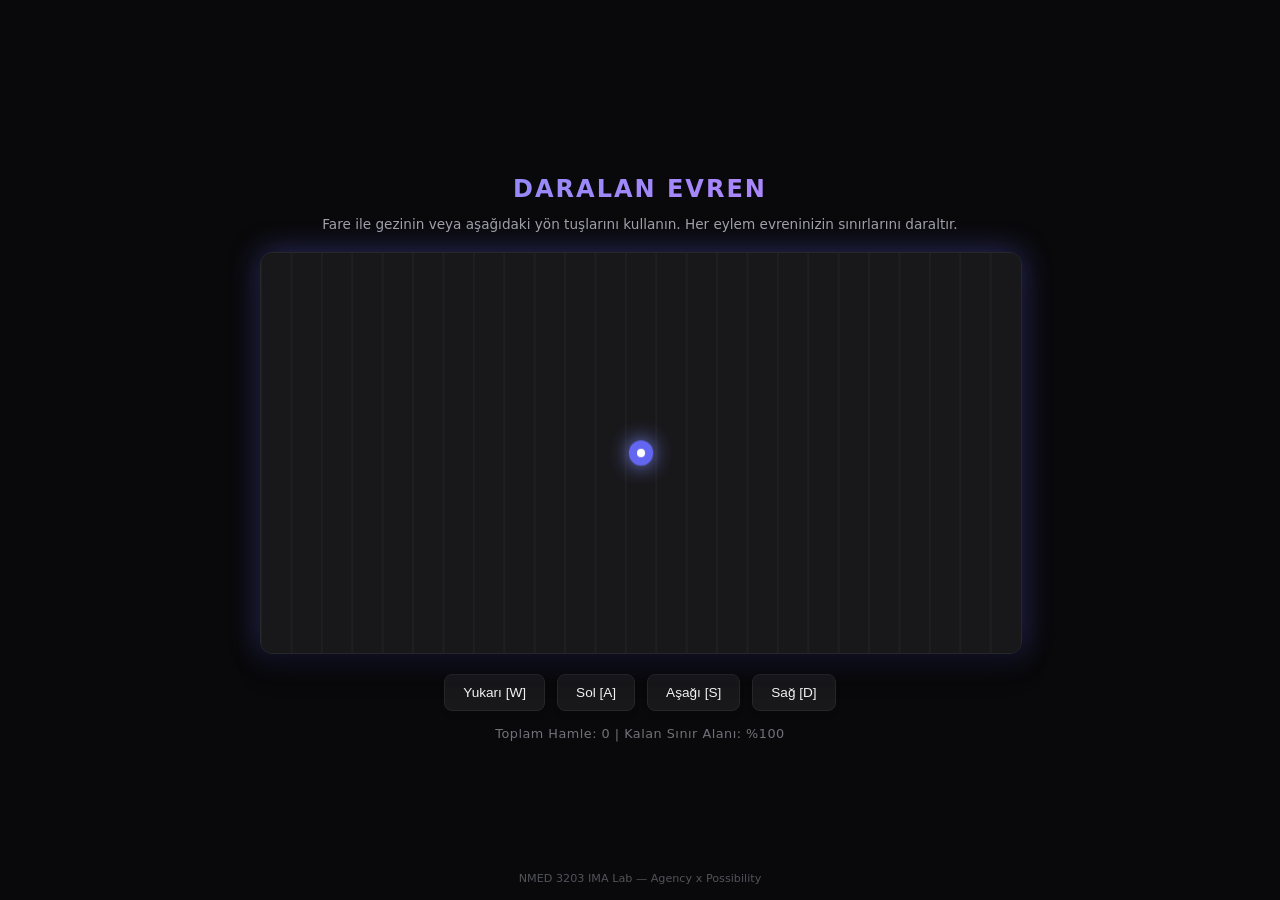
<file: index.html>
<!DOCTYPE html>
<html lang="tr">
<head>
    <meta charset="UTF-8">
    <meta name="viewport" content="width=device-width, initial-scale=1.0">
    <title>Daralan Evren: Dijital Sınırlama | NMED 3203</title>
    <style>
        :root {
            --bg: #09090b;
            --surface: #18181b;
            --border: #27272a;
            --text: #f4f4f5;
            --accent: #6366f1;
            --accent-glow: rgba(99, 102, 241, 0.4);
        }

        body {
            background-color: var(--bg);
            color: var(--text);
            font-family: system-ui, -apple-system, BlinkMacSystemFont, 'Segoe UI', Roboto, sans-serif;
            margin: 0;
            height: 100vh;
            display: flex;
            flex-direction: column;
            align-items: center;
            justify-content: center;
            overflow: hidden;
        }

        .app-container {
            text-align: center;
            max-width: 800px;
            width: 100%;
            padding: 20px;
            box-sizing: border-box;
        }

        h1 {
            font-size: 1.5rem;
            font-weight: 600;
            letter-spacing: 2px;
            margin-bottom: 6px;
            background: linear-gradient(135deg, #818cf8, #c084fc);
            -webkit-background-clip: text;
            -webkit-text-fill-color: transparent;
        }

        p.instruction {
            font-size: 0.85rem;
            color: #a1a1aa;
            margin-bottom: 20px;
        }

        .canvas-wrapper {
            position: relative;
            width: 100%;
            height: 400px;
            background: var(--surface);
            border: 1px solid var(--border);
            border-radius: 12px;
            box-shadow: 0 20px 25px -5px rgba(0, 0, 0, 0.5), 0 0 30px var(--accent-glow);
            overflow: hidden;
            display: flex;
            align-items: center;
            justify-content: center;
            transition: width 0.4s cubic-bezier(0.4, 0, 0.2, 1), height 0.4s cubic-bezier(0.4, 0, 0.2, 1);
            margin: 0 auto;
        }

        canvas {
            display: block;
            width: 100%;
            height: 100%;
        }

        .controls-panel {
            margin-top: 20px;
            display: flex;
            gap: 12px;
            justify-content: center;
            align-items: center;
            flex-wrap: wrap;
        }

        .btn-ctrl {
            background: var(--surface);
            border: 1px solid var(--border);
            color: var(--text);
            padding: 10px 18px;
            font-size: 0.85rem;
            font-weight: 500;
            cursor: pointer;
            border-radius: 8px;
            transition: all 0.2s ease;
            box-shadow: 0 4px 6px -1px rgba(0, 0, 0, 0.1);
        }

        .btn-ctrl:hover {
            background: var(--accent);
            border-color: var(--accent);
            box-shadow: 0 0 15px var(--accent-glow);
            transform: translateY(-2px);
        }

        .btn-ctrl:active {
            transform: translateY(0);
        }

        .status-bar {
            margin-top: 15px;
            font-size: 0.8rem;
            color: #71717a;
            letter-spacing: 0.5px;
        }

        footer {
            position: absolute;
            bottom: 15px;
            font-size: 0.7rem;
            color: #52525b;
        }
    </style>
</head>
<body>

    <div class="app-container">
        <h1>DARALAN EVREN</h1>
        <p class="instruction">Fare ile gezinin veya aşağıdaki yön tuşlarını kullanın. Her eylem evreninizin sınırlarını daraltır.</p>
        
        <div class="canvas-wrapper" id="canvasBox">
            <canvas id="simCanvas"></canvas>
        </div>

        <div class="controls-panel">
            <button class="btn-ctrl" onclick="moveAvatar(0, -25)">Yukarı [W]</button>
            <button class="btn-ctrl" onclick="moveAvatar(-25, 0)">Sol [A]</button>
            <button class="btn-ctrl" onclick="moveAvatar(0, 25)">Aşağı [S]</button>
            <button class="btn-ctrl" onclick="moveAvatar(25, 0)">Sağ [D]</button>
        </div>

        <div class="status-bar" id="statusText">Toplam Hamle: 0 | Kalan Sınır Alanı: %100</div>
    </div>

    <footer>NMED 3203 IMA Lab — Agency x Possibility</footer>

    <script>
        const SETTINGS = {
            SHRINK_RATE: 14,
            MIN_LIMIT: 120,
            GLOW_INTENSITY: 20
        };

        const canvas = document.getElementById('simCanvas');
        const ctx = canvas.getContext('2d');
        const canvasBox = document.getElementById('canvasBox');
        const statusText = document.getElementById('statusText');

        let width = 750;
        let height = 380;
        
        function resizeCanvas() {
            canvas.width = width;
            canvas.height = height;
        }
        resizeCanvas();

        let posX = width / 2;
        let posY = height / 2;
        let targetX = posX;
        let targetY = posY;
        let actionCount = 0;
        let maxContainerWidth = 750;

        canvas.addEventListener('mousemove', (e) => {
            const rect = canvas.getBoundingClientRect();
            targetX = e.clientX - rect.left;
            targetY = e.clientY - rect.top;
        });

        function moveAvatar(dx, dy) {
            targetX = Math.max(20, Math.min(width - 20, targetX + dx));
            targetY = Math.max(20, Math.min(height - 20, targetY + dy));
            triggerShrink();
        }

        window.addEventListener('keydown', (e) => {
            const step = 30;
            if (e.key === 'ArrowUp' || e.key === 'w') moveAvatar(0, -step);
            if (e.key === 'ArrowDown' || e.key === 's') moveAvatar(0, step);
            if (e.key === 'ArrowLeft' || e.key === 'a') moveAvatar(-step, 0);
            if (e.key === 'ArrowRight' || e.key === 'd') moveAvatar(step, 0);
        });

        function triggerShrink() {
            actionCount++;
            if (width > SETTINGS.MIN_LIMIT) {
                width -= SETTINGS.SHRINK_RATE;
                height -= SETTINGS.SHRINK_RATE * 0.5;
                canvasBox.style.width = width + 'px';
                canvasBox.style.height = height + 'px';
                resizeCanvas();
            }
            let percentage = Math.max(15, Math.round((width / maxContainerWidth) * 100));
            statusText.textContent = `Toplam Hamle: ${actionCount} | Kalan Sınır Alanı: %${percentage}`;
        }

        function animate() {
            posX += (targetX - posX) * 0.1;
            posY += (targetY - posY) * 0.1;

            ctx.fillStyle = '#18181b';
            ctx.fillRect(0, 0, canvas.width, canvas.height);

            ctx.strokeStyle = '#27272a';
            ctx.lineWidth = 1;
            for (let i = 0; i < canvas.width; i += 30) {
                ctx.beginPath();
                ctx.moveTo(i, 0);
                ctx.lineTo(i, canvas.height);
                ctx.stroke();
            }

            ctx.shadowColor = '#818cf8';
            ctx.shadowBlur = SETTINGS.GLOW_INTENSITY;
            ctx.fillStyle = '#6366f1';
            ctx.beginPath();
            ctx.arc(posX, posY, 12, 0, Math.PI * 2);
            ctx.fill();

            ctx.shadowBlur = 0;
            ctx.fillStyle = '#ffffff';
            ctx.beginPath();
            ctx.arc(posX, posY, 4, 0, Math.PI * 2);
            ctx.fill();

            requestAnimationFrame(animate);
        }

        animate();
    </script>
</body>
</html>
</file>
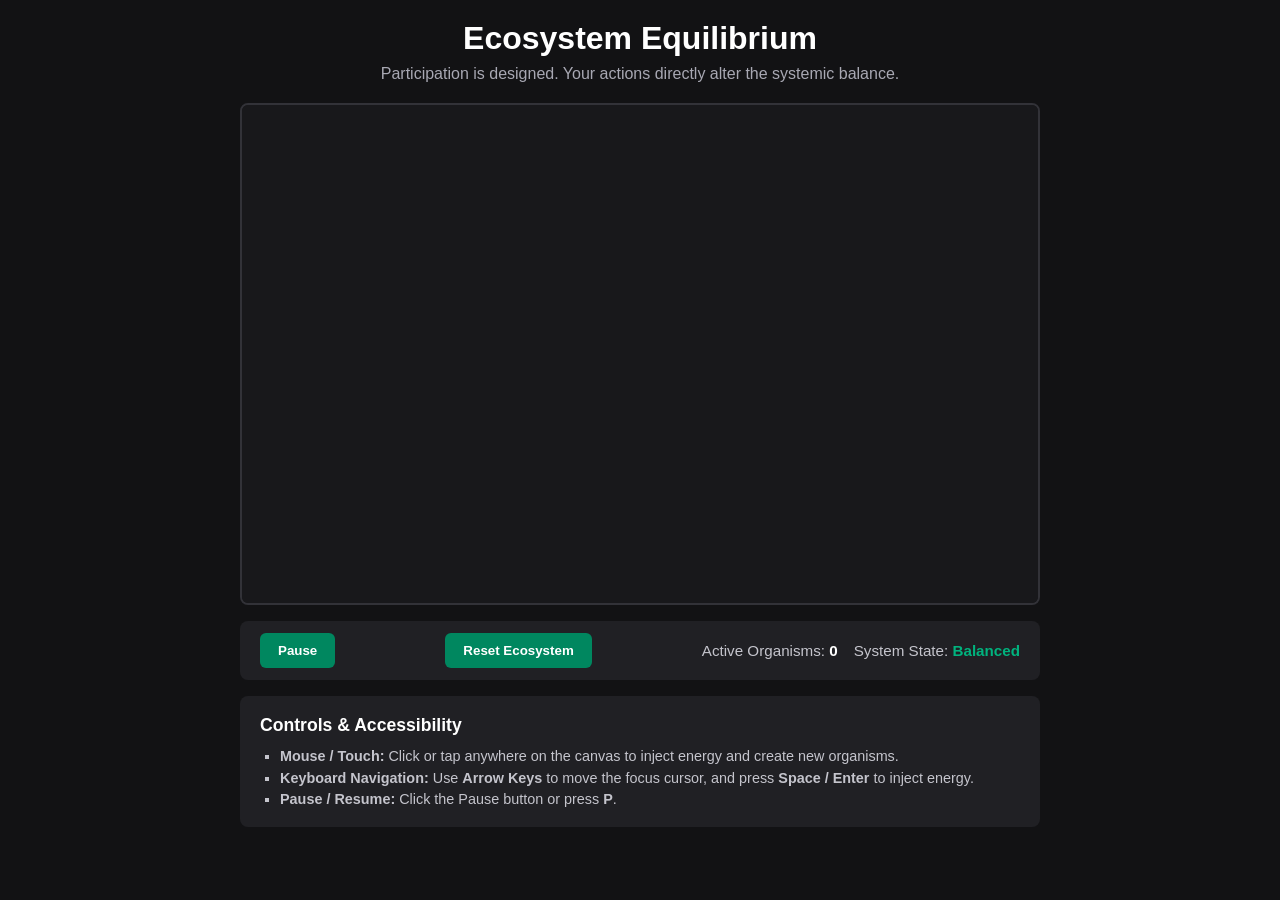
<file: ecosystem/index.html>
<!DOCTYPE html>
<html lang="en">
<head>
  <meta charset="UTF-8">
  <meta name="viewport" content="width=device-width, initial-scale=1.0">
  <title>Agency Experience - Ecosystem Equilibrium</title>
  <link rel="stylesheet" href="style.css">
</head>
<body>
  <header>
    <h1>Ecosystem Equilibrium</h1>
    <p>Participation is designed. Your actions directly alter the systemic balance.</p>
  </header>

  <main>
    <div class="canvas-container">
      <canvas id="ecosystemCanvas" width="800" height="500" tabindex="0" aria-label="Interactive Ecosystem Canvas"></canvas>
      <div id="keyboardCursor" class="keyboard-cursor" hidden></div>
    </div>

    <div class="controls">
      <button id="btnPause" type="button">Pause</button>
      <button id="btnReset" type="button">Reset Ecosystem</button>
      <div class="status-panel">
        <span>Active Organisms: <strong id="organismCount">0</strong></span>
        <span>System State: <strong id="systemState">Balanced</strong></span>
      </div>
    </div>

    <section class="instructions">
      <h2>Controls & Accessibility</h2>
      <ul>
        <li><strong>Mouse / Touch:</strong> Click or tap anywhere on the canvas to inject energy and create new organisms.</li>
        <li><strong>Keyboard Navigation:</strong> Use <strong>Arrow Keys</strong> to move the focus cursor, and press <strong>Space / Enter</strong> to inject energy.</li>
        <li><strong>Pause / Resume:</strong> Click the Pause button or press <strong>P</strong>.</li>
      </ul>
    </section>
  </main>

  <script src="script.js"></script>
</body>
</html>
</file>
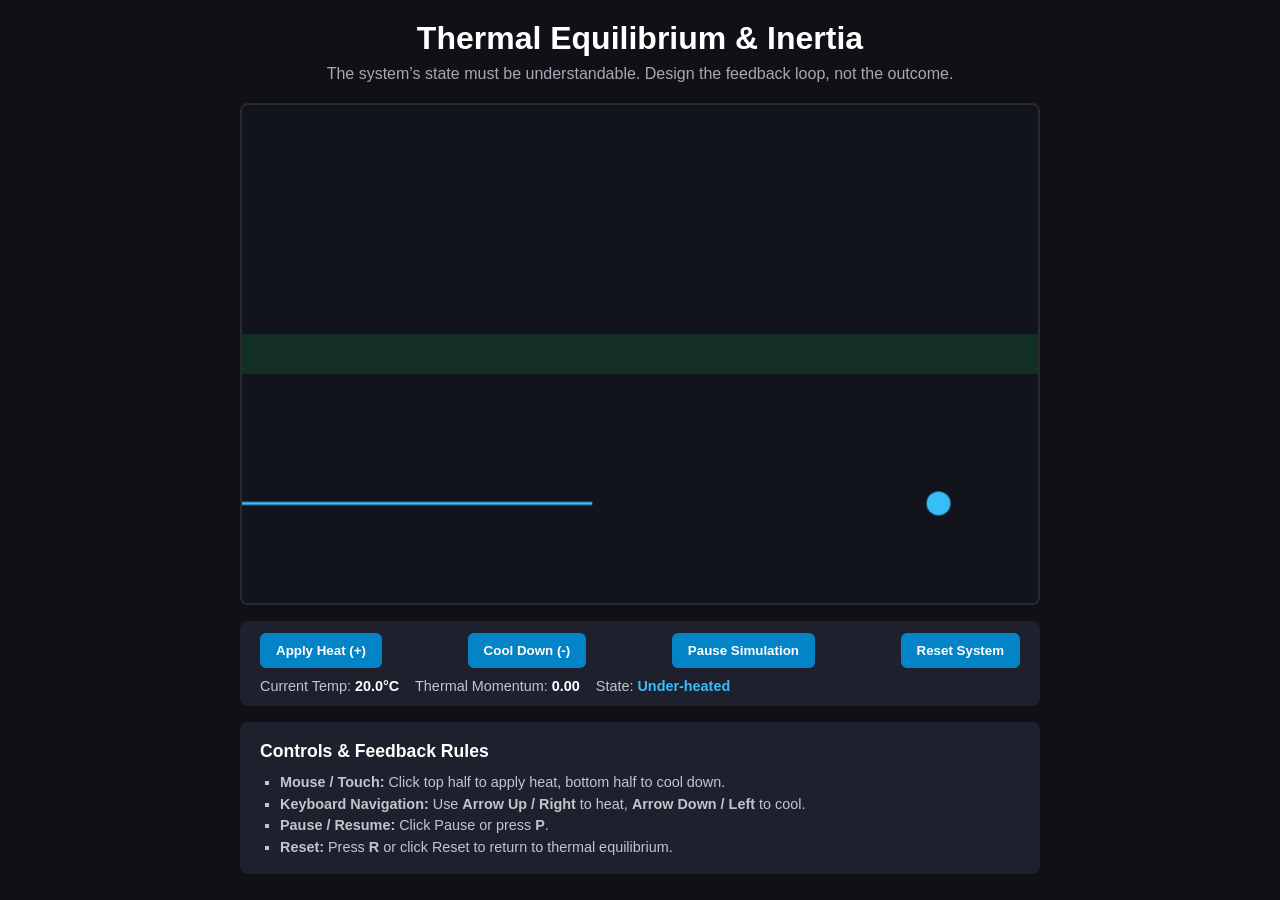
<file: feedback/index.html>
<!DOCTYPE html>
<html lang="en">
<head>
  <meta charset="UTF-8">
  <meta name="viewport" content="width=device-width, initial-scale=1.0">
  <title>Feedback Experience - Thermal Equilibrium & Inertia</title>
  <link rel="stylesheet" href="style.css">
</head>
<body>
  <header>
    <h1>Thermal Equilibrium & Inertia</h1>
    <p>The system’s state must be understandable. Design the feedback loop, not the outcome.</p>
  </header>

  <main>
    <div class="canvas-container">
      <canvas id="feedbackCanvas" width="800" height="500" tabindex="0" aria-label="Interactive Feedback Canvas"></canvas>
      <div id="keyboardCursor" class="keyboard-cursor" hidden></div>
    </div>

    <div class="controls">
      <button id="btnHeat" type="button">Apply Heat (+)</button>
      <button id="btnCool" type="button">Cool Down (-)</button>
      <button id="btnPause" type="button">Pause Simulation</button>
      <button id="btnReset" type="button">Reset System</button>
      <div class="status-panel">
        <span>Current Temp: <strong id="tempDisplay">20.0°C</strong></span>
        <span>Thermal Momentum: <strong id="momentumDisplay">0.0</strong></span>
        <span>State: <strong id="systemState">Stable</strong></span>
      </div>
    </div>

    <section class="instructions">
      <h2>Controls & Feedback Rules</h2>
      <ul>
        <li><strong>Mouse / Touch:</strong> Click top half to apply heat, bottom half to cool down.</li>
        <li><strong>Keyboard Navigation:</strong> Use <strong>Arrow Up / Right</strong> to heat, <strong>Arrow Down / Left</strong> to cool.</li>
        <li><strong>Pause / Resume:</strong> Click Pause or press <strong>P</strong>.</li>
        <li><strong>Reset:</strong> Press <strong>R</strong> or click Reset to return to thermal equilibrium.</li>
      </ul>
    </section>
  </main>

  <script src="script.js"></script>
</body>
</html>
</file>
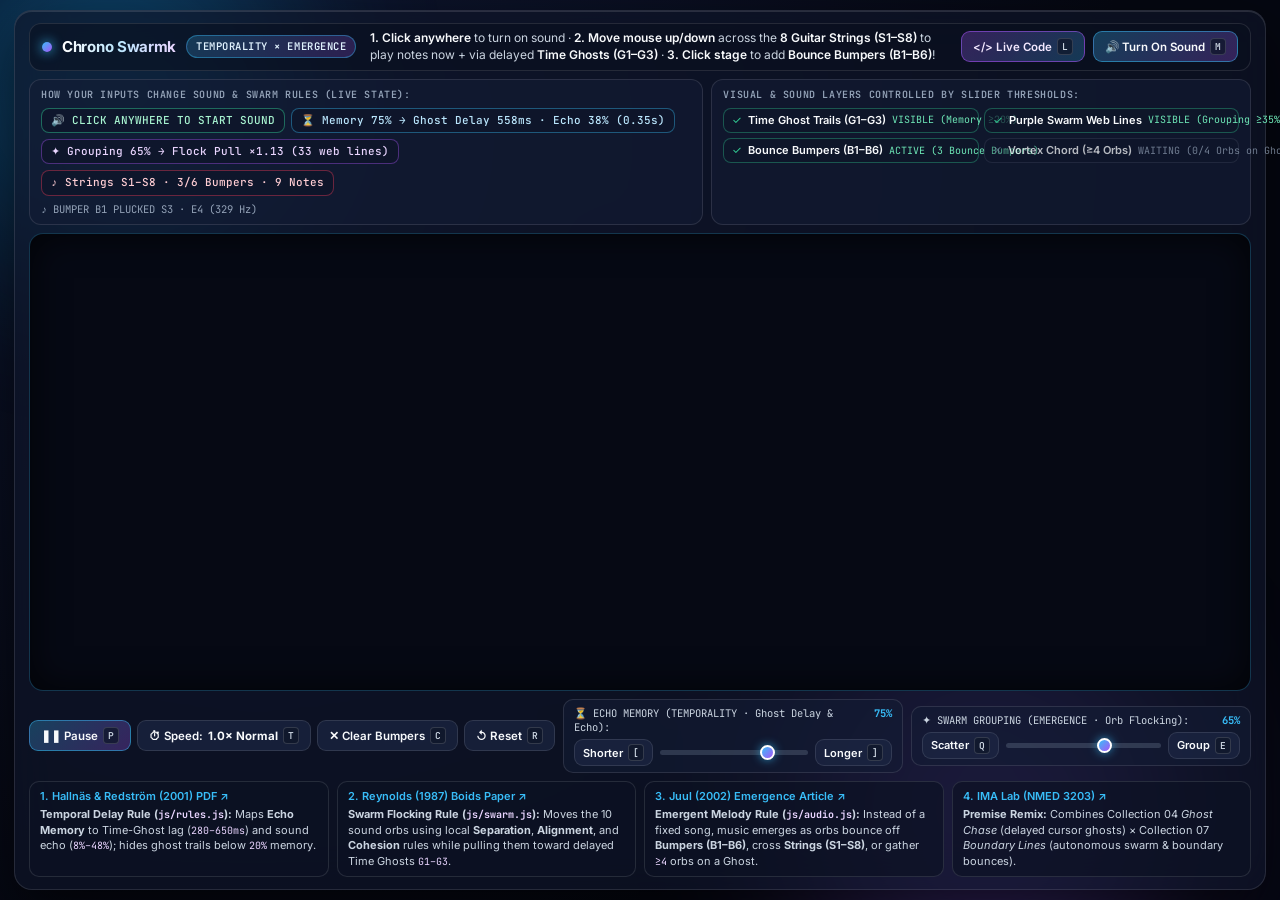
<file: interaktif/index.html>
<!DOCTYPE html>
<html lang="en">
<head>
  <meta charset="UTF-8">
  <meta name="viewport" content="width=device-width, initial-scale=1.0">
  <title>Chrono · Temporality × Emergence</title>
  <meta name="description" content="An interactive 8-string harp where your delayed Time Ghosts (G1–G3) and 10 autonomous bouncing orbs pluck musical strings. NMED 3203 premise remix: Temporality × Emergence.">
  <link rel="preconnect" href="https://fonts.googleapis.com">
  <link rel="preconnect" href="https://fonts.gstatic.com" crossorigin>
  <link href="https://fonts.googleapis.com/css2?family=Inter:wght@400;500;600;700&family=JetBrains+Mono:wght@400;500;600&display=swap" rel="stylesheet">
  <link rel="stylesheet" href="style.css">
</head>
<body>

  <!-- Ambient background gradient orbs -->
  <div class="ambient-orb orb-cyan" aria-hidden="true"></div>
  <div class="ambient-orb orb-violet" aria-hidden="true"></div>
  <div class="ambient-orb orb-rose" aria-hidden="true"></div>

  <div class="glass-shell">
    <!-- TOP GLASS HEADER -->
    <header class="topbar">
      <div class="brand-group">
        <span class="brand-dot" aria-hidden="true"></span>
        <h1>Chrono Swarmk</h1>
        <span class="premise-pill">TEMPORALITY × EMERGENCE</span>
      </div>

      <p class="instruction-inline">
        <b>1. Click anywhere</b> to turn on sound · <b>2. Move mouse up/down</b> across the <b>8 Guitar Strings (S1–S8)</b> to play notes now + via delayed <b>Time Ghosts (G1–G3)</b> · <b>3. Click stage</b> to add <b>Bounce Bumpers (B1–B6)</b>!
      </p>

      <div class="top-actions" role="group" aria-label="Audio and Live Code controls">
        <button id="code-toggle-btn" class="glass-btn code-btn" aria-expanded="false" title="Open in-app Live Code Editor for in-class modifications (Key: L)">
          &lt;/&gt; Live Code <kbd>L</kbd>
        </button>
        <button id="mute-btn" class="glass-btn primary" aria-pressed="false" title="Turn sound on or mute (Key: M)">🔊 Turn On Sound <kbd>M</kbd></button>
      </div>
    </header>

    <!-- SELF-EXPLANATORY CAUSE → EFFECT TELEMETRY DECK -->
    <section class="telemetry-grid" aria-label="Live cause and effect rules">
      <div class="glass-card rules-card">
        <div class="card-kicker">HOW YOUR INPUTS CHANGE SOUND &amp; SWARM RULES (LIVE STATE):</div>
        <div class="readout-chips">
          <span class="chip chip-primary" id="r-state">🔊 CLICK ANYWHERE TO START SOUND</span>
          <span class="chip chip-cyan" id="r-memory">⏳ Memory 75% → Ghost Delay 558ms · Echo 38% (0.35s)</span>
          <span class="chip chip-violet" id="r-cohesion">✦ Grouping 65% → Flock Pull ×1.13 (0 web lines)</span>
          <span class="chip chip-rose" id="r-boundaries">♪ Strings S1–S8 · 3/6 Bumpers · 0 Notes Played</span>
        </div>
        <p class="event-ticker" id="last-event" aria-hidden="true">
          🔊 CLICK ANYWHERE ON THE SCREEN TO TURN ON SOUND — MOVE YOUR MOUSE ACROSS STRINGS S1–S8 TO PLAY!
        </p>
      </div>

      <!-- 4 SELF-EXPLANATORY EMERGENT LAYER STATUS PILLS -->
      <div class="glass-card layers-card">
        <div class="card-kicker">VISUAL &amp; SOUND LAYERS CONTROLLED BY SLIDER THRESHOLDS:</div>
        <ul class="layer-pills" aria-label="Visual and sound layers controlled by Memory and Grouping sliders">
          <li data-layer="ghostTrails" title="Time Ghosts G1–G3 and blue trail stay visible when Memory is at least 20%">
            <span class="pill-check" aria-hidden="true">✓</span>
            <span class="pill-title">Time Ghost Trails (G1–G3)</span>
            <span class="pill-state">VISIBLE (Memory ≥20%)</span>
          </li>
          <li data-layer="alignmentWeb" title="Purple web lines connect nearby orbs when Swarm Grouping is at least 35%">
            <span class="pill-check" aria-hidden="true">✓</span>
            <span class="pill-title">Purple Swarm Web Lines</span>
            <span class="pill-state">VISIBLE (Grouping ≥35%)</span>
          </li>
          <li data-layer="boundaryChimes" title="Round Bumpers (B1–B6) bounce the orbs into the 8 strings">
            <span class="pill-check" aria-hidden="true">✓</span>
            <span class="pill-title">Bounce Bumpers (B1–B6)</span>
            <span class="pill-state">ACTIVE (3 Bounce Bumpers)</span>
          </li>
          <li data-layer="phaseVortex" title="Plays a special chord when 4 or more orbs gather around a Time Ghost">
            <span class="pill-check" aria-hidden="true">✕</span>
            <span class="pill-title">Vortex Chord (≥4 Orbs)</span>
            <span class="pill-state">WAITING (0/4 Orbs on Ghost)</span>
          </li>
        </ul>
      </div>
    </section>

    <!-- MAIN WORKSPACE: STAGE + IN-APP LIVE CODE STUDIO -->
    <div class="workspace-split">
      <!-- INTERACTIVE 8-STRING STAGE -->
      <main class="stage-wrap">
        <canvas id="stage" tabindex="0"
          aria-label="8 horizontal musical strings S1 to S8. Move mouse or Arrow keys up and down to pluck strings now and with delayed Time Ghosts G1 to G3. Click or press Space to add or remove round Bounce Bumpers."
          aria-describedby="theory-footer"></canvas>
      </main>

      <!-- COLLAPSIBLE IN-APP LIVE CODE EDITOR (js/config.js + js/rules.js) -->
      <aside id="code-drawer" class="code-drawer" hidden aria-label="Live Code Editor">
        <div class="code-drawer-header">
          <div>
            <span class="code-badge">&lt;/&gt; LIVE CODE STUDIO</span>
            <span class="code-file-tag">js/config.js &amp; js/rules.js</span>
          </div>
          <button id="code-close-btn" class="glass-btn mini" type="button" title="Close Live Code Editor (Key: L)">✕ Kapat</button>
        </div>

        <p class="code-help">
          Derste hoca bir kuralı değiştirmeni istediğinde aşağıdaki <b>hazır butonlara</b> basabilir veya <b>kod kutusundaki sayıları değiştirip</b> <b>"▶ Kodu Uygula"</b> diyebilirsin:
        </p>

        <!-- 1-CLICK QUICK PRESETS FOR PROFESSOR REQUESTS -->
        <div class="code-presets" role="group" aria-label="Quick code modification presets">
          <button type="button" class="preset-chip" data-preset="slow">🐢 Hızı Yarıya İndir</button>
          <button type="button" class="preset-chip" data-preset="fast">🚀 Hızı 2 Katına Çıkar</button>
          <button type="button" class="preset-chip" data-preset="echo2x">🔊 Yankıyı (Echo) 2x Yap</button>
          <button type="button" class="preset-chip" data-preset="orbs24">🔵 Top Sayısını 24 Yap</button>
          <button type="button" class="preset-chip" data-preset="ghosts5">👻 5 Hayalet Yap (G1–G5)</button>
          <button type="button" class="preset-chip" data-preset="cooldown">⏱ 1sn Tıklama Sınırı Koy</button>
          <button type="button" class="preset-chip" data-preset="hideGhosts">🙈 Hayalet İzini Kapat</button>
          <button type="button" class="preset-chip" data-preset="swap">🔀 Slider'ları Takas Et</button>
          <button type="button" class="preset-chip reset" data-preset="reset">↺ Orijinal Kod</button>
        </div>

        <!-- EDITABLE JAVASCRIPT CODE AREA -->
        <div class="code-editor-wrap">
          <textarea id="live-code-area" spellcheck="false" aria-label="Editable JavaScript configuration code"></textarea>
        </div>

        <div class="code-drawer-footer">
          <button id="apply-code-btn" class="glass-btn apply-btn" type="button">
            ▶ Kodu Uygula (Apply Live) <kbd>Ctrl+Enter</kbd>
          </button>
          <span id="code-status" class="code-status">✓ Hazır</span>
        </div>
      </aside>
    </div>

    <!-- MODERN GLASS CONTROL DOCK -->
    <section class="control-dock" aria-label="Controls">
      <div class="dock-cluster">
        <button id="play-btn" class="glass-btn primary" aria-pressed="false">❚❚ Pause <kbd>P</kbd></button>
        <button id="time-btn" class="glass-btn" title="Change speed between 0.5x Slow-Mo, 1.0x Normal, and 1.6x Fast (Key: T)">⏱ Speed: <b>1.0× Normal</b> <kbd>T</kbd></button>
        <button id="clear-btn" class="glass-btn" title="Remove all round Bounce Bumpers B1–B6 (Key: C)">✕ Clear Bumpers <kbd>C</kbd></button>
        <button id="reset-btn" class="glass-btn" title="Reset bumpers and sliders to default (Key: R)">↺ Reset <kbd>R</kbd></button>
      </div>

      <div class="slider-card">
        <label for="memory-slider">
          <span>⏳ ECHO MEMORY (TEMPORALITY · Ghost Delay &amp; Echo):</span>
          <strong id="memory-val">75%</strong>
        </label>
        <div class="slider-row">
          <button id="mem-down" class="glass-btn mini" type="button" title="Shorter delay & less echo (Key: [)">Shorter <kbd>[</kbd></button>
          <input id="memory-slider" type="range" min="0" max="100" step="1" value="75" title="Controls how far behind Time Ghosts G1–G3 follow you and how much sound echo is added (hides Ghost Trails below 20%)">
          <button id="mem-up" class="glass-btn mini" type="button" title="Longer delay & deeper echo (Key: ])">Longer <kbd>]</kbd></button>
        </div>
      </div>

      <div class="slider-card">
        <label for="cohesion-slider">
          <span>✦ SWARM GROUPING (EMERGENCE · Orb Flocking):</span>
          <strong id="cohesion-val">65%</strong>
        </label>
        <div class="slider-row">
          <button id="coh-down" class="glass-btn mini" type="button" title="Scatter orbs apart (Key: Q)">Scatter <kbd>Q</kbd></button>
          <input id="cohesion-slider" type="range" min="0" max="100" step="1" value="65" title="Controls whether the 10 sound orbs scatter apart or group together around your Time Ghosts (hides Purple Web below 35%)">
          <button id="coh-up" class="glass-btn mini" type="button" title="Group orbs together (Key: E)">Group <kbd>E</kbd></button>
        </div>
      </div>
    </section>

    <!-- SOURCES & DESIGN RULES FOOTER -->
    <footer class="theory-footer" id="theory-footer" aria-label="Academic sources and the code rules they govern">
      <div class="source-card">
        <a href="https://www.ida.liu.se/~arzba60/Course/SlowTech.pdf" target="_blank" rel="noopener noreferrer">1. Hallnäs &amp; Redström (2001) PDF ↗</a>
        <span><b>Temporal Delay Rule (<code>js/rules.js</code>):</b> Maps <b>Echo Memory</b> to Time-Ghost lag (<code>280–650ms</code>) and sound echo (<code>8%–48%</code>); hides ghost trails below <code>20%</code> memory.</span>
      </div>
      <div class="source-card">
        <a href="https://www.cs.toronto.edu/~dt/siggraph97-course/cwr87/" target="_blank" rel="noopener noreferrer">2. Reynolds (1987) Boids Paper ↗</a>
        <span><b>Swarm Flocking Rule (<code>js/swarm.js</code>):</b> Moves the 10 sound orbs using local <b>Separation</b>, <b>Alignment</b>, and <b>Cohesion</b> rules while pulling them toward delayed Time Ghosts <code>G1–G3</code>.</span>
      </div>
      <div class="source-card">
        <a href="https://www.jesperjuul.net/text/openandtheclosed.html" target="_blank" rel="noopener noreferrer">3. Juul (2002) Emergence Article ↗</a>
        <span><b>Emergent Melody Rule (<code>js/audio.js</code>):</b> Instead of a fixed song, music emerges as orbs bounce off <b>Bumpers (B1–B6)</b>, cross <b>Strings (S1–S8)</b>, or gather <code>≥4</code> orbs on a Ghost.</span>
      </div>
      <div class="source-card">
        <a href="https://mertseven.com/ima/lab/bibliography.html" target="_blank" rel="noopener noreferrer">4. IMA Lab (NMED 3203) ↗</a>
        <span><b>Premise Remix:</b> Combines Collection 04 <i>Ghost Chase</i> (delayed cursor ghosts) × Collection 07 <i>Boundary Lines</i> (autonomous swarm &amp; boundary bounces).</span>
      </div>
    </footer>
  </div>

  <p id="live" class="sr-only" aria-live="polite"></p>

  <script src="js/config.js"></script>
  <script src="js/rules.js"></script>
  <script src="js/temporal.js"></script>
  <script src="js/swarm.js"></script>
  <script src="js/audio.js"></script>
  <script src="js/render.js"></script>
  <script src="js/main.js"></script>
</body>
</html>
</file>
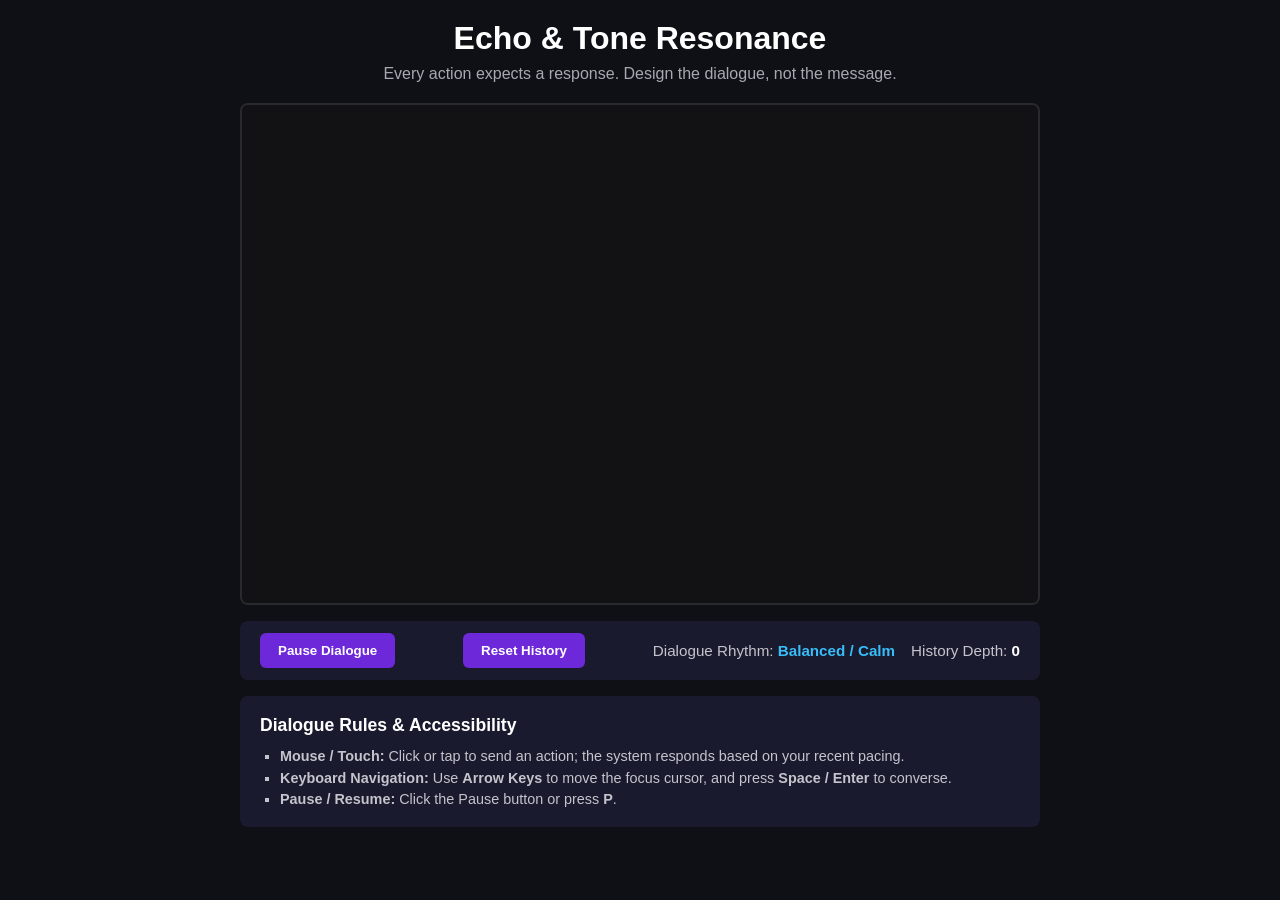
<file: reciprocity/index.html>
<!DOCTYPE html>
<html lang="en">
<head>
  <meta charset="UTF-8">
  <meta name="viewport" content="width=device-width, initial-scale=1.0">
  <title>Reciprocity Experience - Echo & Tone Resonance</title>
  <link rel="stylesheet" href="style.css">
</head>
<body>
  <header>
    <h1>Echo & Tone Resonance</h1>
    <p>Every action expects a response. Design the dialogue, not the message.</p>
  </header>

  <main>
    <div class="canvas-container">
      <canvas id="resonanceCanvas" width="800" height="500" tabindex="0" aria-label="Interactive Reciprocity Canvas"></canvas>
      <div id="keyboardCursor" class="keyboard-cursor" hidden></div>
    </div>

    <div class="controls">
      <button id="btnPause" type="button">Pause Dialogue</button>
      <button id="btnReset" type="button">Reset History</button>
      <div class="status-panel">
        <span>Dialogue Rhythm: <strong id="rhythmState">Balanced</strong></span>
        <span>History Depth: <strong id="historyCount">0</strong></span>
      </div>
    </div>

    <section class="instructions">
      <h2>Dialogue Rules & Accessibility</h2>
      <ul>
        <li><strong>Mouse / Touch:</strong> Click or tap to send an action; the system responds based on your recent pacing.</li>
        <li><strong>Keyboard Navigation:</strong> Use <strong>Arrow Keys</strong> to move the focus cursor, and press <strong>Space / Enter</strong> to converse.</li>
        <li><strong>Pause / Resume:</strong> Click the Pause button or press <strong>P</strong>.</li>
      </ul>
    </section>
  </main>

  <script src="script.js"></script>
</body>
</html>
</file>
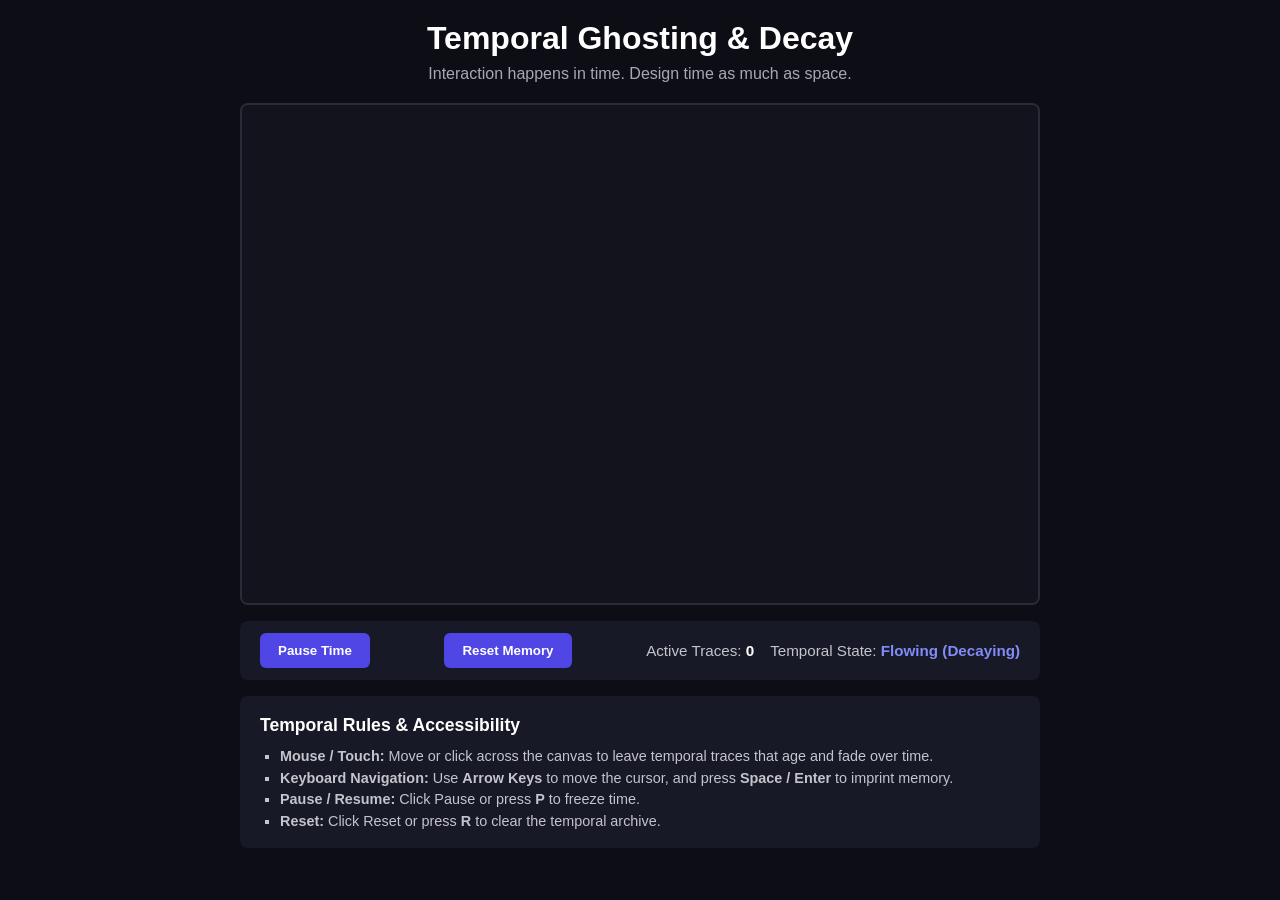
<file: temporplatiy/index.html>
<!DOCTYPE html>
<html lang="en">
<head>
  <meta charset="UTF-8">
  <meta name="viewport" content="width=device-width, initial-scale=1.0">
  <title>Temporality Experience - Temporal Ghosting & Decay</title>
  <link rel="stylesheet" href="style.css">
</head>
<body>
  <header>
    <h1>Temporal Ghosting & Decay</h1>
    <p>Interaction happens in time. Design time as much as space.</p>
  </header>

  <main>
    <div class="canvas-container">
      <canvas id="temporalityCanvas" width="800" height="500" tabindex="0" aria-label="Interactive Temporality Canvas"></canvas>
      <div id="keyboardCursor" class="keyboard-cursor" hidden></div>
    </div>

    <div class="controls">
      <button id="btnPause" type="button">Pause Time</button>
      <button id="btnReset" type="button">Reset Memory</button>
      <div class="status-panel">
        <span>Active Traces: <strong id="traceCount">0</strong></span>
        <span>Temporal State: <strong id="temporalState">Flowing</strong></span>
      </div>
    </div>

    <section class="instructions">
      <h2>Temporal Rules & Accessibility</h2>
      <ul>
        <li><strong>Mouse / Touch:</strong> Move or click across the canvas to leave temporal traces that age and fade over time.</li>
        <li><strong>Keyboard Navigation:</strong> Use <strong>Arrow Keys</strong> to move the cursor, and press <strong>Space / Enter</strong> to imprint memory.</li>
        <li><strong>Pause / Resume:</strong> Click Pause or press <strong>P</strong> to freeze time.</li>
        <li><strong>Reset:</strong> Click Reset or press <strong>R</strong> to clear the temporal archive.</li>
      </ul>
    </section>
  </main>

  <script src="script.js"></script>
</body>
</html>
</file>
<file: ecosystem/style.css>
* {
  box-sizing: border-box;
  margin: 0;
  padding: 0;
}

body {
  font-family: -apple-system, BlinkMacSystemFont, "Segoe UI", Roboto, Helvetica, Arial, sans-serif;
  background-color: #121214;
  color: #e1e1e6;
  display: flex;
  flex-direction: column;
  align-items: center;
  min-height: 100vh;
  padding: 20px;
}

header {
  text-align: center;
  margin-bottom: 20px;
}

header h1 {
  font-size: 2rem;
  color: #ffffff;
  margin-bottom: 8px;
}

header p {
  color: #a8a8b3;
  font-size: 1rem;
}

main {
  width: 100%;
  max-width: 800px;
  display: flex;
  flex-direction: column;
  align-items: center;
  gap: 16px;
}

.canvas-container {
  position: relative;
  width: 100%;
  border: 2px solid #323238;
  border-radius: 8px;
  overflow: hidden;
  background-color: #18181b;
}

canvas {
  display: block;
  width: 100%;
  height: auto;
  cursor: crosshair;
  outline: none;
}

canvas:focus {
  border-color: #00875f;
}

.keyboard-cursor {
  position: absolute;
  width: 20px;
  height: 20px;
  border: 2px solid #00b37e;
  border-radius: 50%;
  transform: translate(-50%, -50%);
  pointer-events: none;
  box-shadow: 0 0 8px rgba(0, 179, 126, 0.8);
}

.controls {
  display: flex;
  width: 100%;
  justify-content: space-between;
  align-items: center;
  background-color: #202024;
  padding: 12px 20px;
  border-radius: 8px;
  gap: 12px;
  flex-wrap: wrap;
}

button {
  background-color: #00875f;
  color: #ffffff;
  border: none;
  padding: 10px 18px;
  border-radius: 6px;
  font-weight: bold;
  cursor: pointer;
  transition: background-color 0.2s ease;
}

button:hover {
  background-color: #00b37e;
}

button:focus {
  outline: 2px solid #ffffff;
}

.status-panel {
  display: flex;
  gap: 16px;
  font-size: 0.95rem;
  color: #c4c4cc;
}

.status-panel strong {
  color: #ffffff;
}

.instructions {
  width: 100%;
  background-color: #202024;
  padding: 16px 20px;
  border-radius: 8px;
  font-size: 0.9rem;
  line-height: 1.5;
}

.instructions h2 {
  font-size: 1.1rem;
  margin-bottom: 8px;
  color: #ffffff;
}

.instructions ul {
  list-style-type: square;
  padding-left: 20px;
  color: #c4c4cc;
}
</file>
<file: feedback/style.css>
* {
  box-sizing: border-box;
  margin: 0;
  padding: 0;
}

body {
  font-family: -apple-system, BlinkMacSystemFont, "Segoe UI", Roboto, Helvetica, Arial, sans-serif;
  background-color: #0f1117;
  color: #e1e1e6;
  display: flex;
  flex-direction: column;
  align-items: center;
  min-height: 100vh;
  padding: 20px;
}

header {
  text-align: center;
  margin-bottom: 20px;
}

header h1 {
  font-size: 2rem;
  color: #ffffff;
  margin-bottom: 8px;
}

header p {
  color: #a8a8b3;
  font-size: 1rem;
}

main {
  width: 100%;
  max-width: 800px;
  display: flex;
  flex-direction: column;
  align-items: center;
  gap: 16px;
}

.canvas-container {
  position: relative;
  width: 100%;
  border: 2px solid #29292e;
  border-radius: 8px;
  overflow: hidden;
  background-color: #12141d;
}

canvas {
  display: block;
  width: 100%;
  height: auto;
  cursor: pointer;
  outline: none;
}

canvas:focus {
  border-color: #0284c7;
}

.keyboard-cursor {
  position: absolute;
  width: 20px;
  height: 20px;
  border: 2px solid #38bdf8;
  border-radius: 50%;
  transform: translate(-50%, -50%);
  pointer-events: none;
  box-shadow: 0 0 10px rgba(56, 189, 248, 0.8);
}

.controls {
  display: flex;
  width: 100%;
  justify-content: space-between;
  align-items: center;
  background-color: #1e202e;
  padding: 12px 20px;
  border-radius: 8px;
  gap: 10px;
  flex-wrap: wrap;
}

button {
  background-color: #0284c7;
  color: #ffffff;
  border: none;
  padding: 10px 16px;
  border-radius: 6px;
  font-weight: bold;
  cursor: pointer;
  transition: background-color 0.2s ease;
}

button:hover {
  background-color: #0369a1;
}

button:focus {
  outline: 2px solid #ffffff;
}

.status-panel {
  display: flex;
  gap: 16px;
  font-size: 0.9rem;
  color: #c4c4cc;
}

.status-panel strong {
  color: #ffffff;
}

.instructions {
  width: 100%;
  background-color: #1e202e;
  padding: 16px 20px;
  border-radius: 8px;
  font-size: 0.9rem;
  line-height: 1.5;
}

.instructions h2 {
  font-size: 1.1rem;
  margin-bottom: 8px;
  color: #ffffff;
}

.instructions ul {
  list-style-type: square;
  padding-left: 20px;
  color: #c4c4cc;
}
</file>
<file: interaktif/style.css>
/* =========================================================================
   CHRONO SWARM · MODERN DARK GLASSMORPHISM STYLESHEET
   -------------------------------------------------------------------------
   Inspired by Linear, Apple Vision OS, and modern dark-space studio tools.
   Frosted glass surfaces, subtle 1px specular borders, neon-pastel accents,
   and crisp Inter + JetBrains Mono typography.
   ========================================================================= */
:root {
  --bg-deep: #050711;
  --glass-bg: rgba(15, 21, 40, 0.68);
  --glass-card: rgba(20, 28, 52, 0.62);
  --glass-border: rgba(255, 255, 255, 0.11);
  --glass-highlight: rgba(255, 255, 255, 0.18);
  --text-main: #f8fafc;
  --text-muted: #94a3b8;
  --accent-cyan: #38bdf8;
  --accent-violet: #a855f7;
  --accent-rose: #f43f5e;
  --accent-emerald: #34d399;
  --font-sans: 'Inter', -apple-system, BlinkMacSystemFont, sans-serif;
  --font-mono: 'JetBrains Mono', ui-monospace, SFMono-Regular, monospace;
}

*, *::before, *::after {
  box-sizing: border-box;
  margin: 0;
  padding: 0;
}

html, body {
  height: 100%;
  background: radial-gradient(circle at 20% 15%, #0e1630 0%, var(--bg-deep) 68%);
  color: var(--text-main);
  font-family: var(--font-sans);
  font-size: 13px;
  line-height: 1.4;
  overflow-x: hidden;
  -webkit-font-smoothing: antialiased;
}

body {
  display: flex;
  justify-content: center;
  align-items: stretch;
  padding: 10px 14px;
  position: relative;
}

/* Ambient blurred background orbs */
.ambient-orb {
  position: fixed;
  border-radius: 50%;
  filter: blur(85px);
  pointer-events: none;
  z-index: 0;
  opacity: 0.36;
}
.orb-cyan {
  width: 340px;
  height: 340px;
  background: #0ea5e9;
  top: -80px;
  left: -60px;
}
.orb-violet {
  width: 380px;
  height: 380px;
  background: #8b5cf6;
  bottom: -100px;
  right: 8%;
}
.orb-rose {
  width: 260px;
  height: 260px;
  background: #f43f5e;
  top: 38%;
  left: 42%;
  opacity: 0.18;
}

/* Main Frosted Glass Application Shell */
.glass-shell {
  position: relative;
  z-index: 1;
  width: 100%;
  max-width: 1420px;
  display: flex;
  flex-direction: column;
  gap: 8px;
  background: var(--glass-bg);
  backdrop-filter: blur(24px);
  -webkit-backdrop-filter: blur(24px);
  border: 1px solid var(--glass-border);
  border-radius: 18px;
  padding: 12px 14px;
  box-shadow:
    0 24px 60px rgba(0, 0, 0, 0.65),
    inset 0 1px 0 rgba(255, 255, 255, 0.12);
}

/* -------------------------------------------------------------------------
   TOP HEADER BAR
   ------------------------------------------------------------------------- */
.topbar {
  display: flex;
  align-items: center;
  justify-content: space-between;
  gap: 14px;
  padding: 6px 12px;
  background: rgba(10, 15, 30, 0.55);
  border: 1px solid var(--glass-border);
  border-radius: 12px;
  flex-wrap: wrap;
}

.brand-group {
  display: flex;
  align-items: center;
  gap: 10px;
}

.brand-dot {
  width: 10px;
  height: 10px;
  border-radius: 50%;
  background: linear-gradient(135deg, var(--accent-cyan), var(--accent-violet));
  box-shadow: 0 0 12px var(--accent-cyan);
}

.topbar h1 {
  font-size: 15px;
  font-weight: 700;
  letter-spacing: -0.02em;
  background: linear-gradient(90deg, #ffffff, #bae6fd, #e9d5ff);
  -webkit-background-clip: text;
  -webkit-text-fill-color: transparent;
}

.premise-pill {
  font-family: var(--font-mono);
  font-size: 10.5px;
  font-weight: 600;
  letter-spacing: 0.05em;
  color: #e0f2fe;
  background: linear-gradient(135deg, rgba(56, 189, 248, 0.22), rgba(168, 85, 247, 0.22));
  border: 1px solid rgba(56, 189, 248, 0.4);
  padding: 3px 9px;
  border-radius: 999px;
}

.instruction-inline {
  flex: 1;
  min-width: 260px;
  font-size: 12px;
  color: #cbd5e1;
}
.instruction-inline b {
  color: #f8fafc;
  font-weight: 600;
}

.top-actions {
  display: flex;
  align-items: center;
  gap: 8px;
}

.glass-btn.code-btn {
  background: linear-gradient(135deg, rgba(168, 85, 247, 0.28), rgba(56, 189, 248, 0.25));
  border-color: rgba(168, 85, 247, 0.55);
  color: #f3e8ff;
}
.glass-btn.code-btn[aria-expanded="true"] {
  background: linear-gradient(135deg, rgba(168, 85, 247, 0.55), rgba(56, 189, 248, 0.45));
  border-color: #e9d5ff;
  box-shadow: 0 0 14px rgba(168, 85, 247, 0.45);
}

/* -------------------------------------------------------------------------
   CAUSE → EFFECT TELEMETRY DECK & LAYER PILLS
   ------------------------------------------------------------------------- */
.telemetry-grid {
  display: grid;
  grid-template-columns: 1.25fr 1fr;
  gap: 8px;
}

.glass-card {
  background: var(--glass-card);
  border: 1px solid var(--glass-border);
  border-radius: 12px;
  padding: 8px 11px;
  display: flex;
  flex-direction: column;
  gap: 6px;
}

.card-kicker {
  font-family: var(--font-mono);
  font-size: 10px;
  font-weight: 600;
  letter-spacing: 0.06em;
  color: var(--text-muted);
  text-transform: uppercase;
}

.readout-chips {
  display: flex;
  flex-wrap: wrap;
  gap: 6px;
}

.chip {
  font-family: var(--font-mono);
  font-size: 11px;
  font-weight: 500;
  padding: 4px 9px;
  border-radius: 8px;
  background: rgba(15, 23, 42, 0.78);
  border: 1px solid rgba(255, 255, 255, 0.1);
  color: #f1f5f9;
}
.chip-primary {
  border-color: rgba(52, 211, 153, 0.45);
  color: #a7f3d0;
}
.chip-cyan {
  border-color: rgba(56, 189, 248, 0.4);
  color: #bae6fd;
}
.chip-violet {
  border-color: rgba(168, 85, 247, 0.4);
  color: #e9d5ff;
}
.chip-rose {
  border-color: rgba(244, 63, 94, 0.4);
  color: #fecdd3;
}

.event-ticker {
  font-family: var(--font-mono);
  font-size: 10.5px;
  color: #94a3b8;
  white-space: nowrap;
  overflow: hidden;
  text-overflow: ellipsis;
}

.layer-pills {
  list-style: none;
  display: grid;
  grid-template-columns: repeat(2, minmax(0, 1fr));
  gap: 5px;
}

.layer-pills li {
  display: flex;
  align-items: center;
  gap: 6px;
  padding: 4px 8px;
  border-radius: 8px;
  background: rgba(15, 23, 42, 0.72);
  border: 1px solid rgba(52, 211, 153, 0.34);
  font-size: 11px;
  transition: all 0.2s ease;
}

.layer-pills li .pill-check {
  color: var(--accent-emerald);
  font-size: 11px;
}
.layer-pills li .pill-title {
  font-weight: 600;
  color: #f8fafc;
  white-space: nowrap;
}
.layer-pills li .pill-state {
  margin-left: auto;
  font-family: var(--font-mono);
  font-size: 10px;
  color: #6ee7b7;
  white-space: nowrap;
}

.layer-pills li.off {
  border-color: rgba(148, 163, 184, 0.18);
  background: rgba(15, 23, 42, 0.42);
  opacity: 0.72;
}
.layer-pills li.off .pill-check {
  color: #64748b;
}
.layer-pills li.off .pill-state {
  color: #94a3b8;
}

/* -------------------------------------------------------------------------
   WORKSPACE SPLIT: STAGE + IN-APP LIVE CODE STUDIO
   ------------------------------------------------------------------------- */
.workspace-split {
  flex: 1;
  min-height: 300px;
  display: flex;
  gap: 10px;
  align-items: stretch;
}

.stage-wrap {
  flex: 1;
  min-height: 300px;
  position: relative;
  border-radius: 14px;
  overflow: hidden;
  border: 1px solid rgba(56, 189, 248, 0.25);
  box-shadow: inset 0 0 36px rgba(0, 0, 0, 0.75);
  background: #060914;
}

#stage {
  display: block;
  width: 100%;
  height: 100%;
  min-height: 300px;
  cursor: crosshair;
  outline: none;
}

#stage:focus-visible {
  box-shadow: inset 0 0 0 2px var(--accent-cyan);
}

/* In-App Live Code Drawer */
.code-drawer {
  width: 450px;
  max-width: 46vw;
  background: rgba(10, 14, 28, 0.92);
  border: 1px solid rgba(168, 85, 247, 0.45);
  border-radius: 14px;
  padding: 10px 12px;
  display: flex;
  flex-direction: column;
  gap: 8px;
  box-shadow: 0 14px 36px rgba(0, 0, 0, 0.6);
}
.code-drawer[hidden] {
  display: none !important;
}

.code-drawer-header {
  display: flex;
  align-items: center;
  justify-content: space-between;
  gap: 8px;
}

.code-badge {
  font-family: var(--font-mono);
  font-size: 11px;
  font-weight: 700;
  color: #e9d5ff;
  background: rgba(168, 85, 247, 0.24);
  border: 1px solid rgba(168, 85, 247, 0.5);
  padding: 3px 8px;
  border-radius: 6px;
}

.code-file-tag {
  font-family: var(--font-mono);
  font-size: 10.5px;
  color: #94a3b8;
  margin-left: 6px;
}

.code-help {
  font-size: 11.5px;
  color: #cbd5e1;
  line-height: 1.35;
}

.code-presets {
  display: flex;
  flex-wrap: wrap;
  gap: 5px;
}

.preset-chip {
  font-family: var(--font-sans);
  font-size: 11px;
  font-weight: 600;
  color: #e2e8f0;
  background: rgba(30, 41, 69, 0.78);
  border: 1px solid rgba(56, 189, 248, 0.35);
  border-radius: 7px;
  padding: 4px 8px;
  cursor: pointer;
  transition: all 0.14s ease;
}
.preset-chip:hover {
  background: rgba(56, 189, 248, 0.25);
  border-color: #38bdf8;
  color: #ffffff;
}
.preset-chip.reset {
  border-color: rgba(244, 63, 94, 0.45);
  color: #fecdd3;
}
.preset-chip.reset:hover {
  background: rgba(244, 63, 94, 0.25);
}

.code-editor-wrap {
  flex: 1;
  min-height: 165px;
  display: flex;
}

#live-code-area {
  width: 100%;
  height: 100%;
  min-height: 165px;
  resize: none;
  background: #050811;
  color: #a5f3fc;
  border: 1px solid rgba(56, 189, 248, 0.3);
  border-radius: 9px;
  padding: 9px 11px;
  font-family: var(--font-mono);
  font-size: 11.5px;
  line-height: 1.5;
  outline: none;
}
#live-code-area:focus {
  border-color: var(--accent-cyan);
  box-shadow: 0 0 0 2px rgba(56, 189, 248, 0.2);
}

.code-drawer-footer {
  display: flex;
  align-items: center;
  justify-content: space-between;
  gap: 8px;
}

.glass-btn.apply-btn {
  background: linear-gradient(135deg, rgba(16, 185, 129, 0.35), rgba(56, 189, 248, 0.35));
  border-color: rgba(52, 211, 153, 0.65);
  color: #ecfdf5;
}
.glass-btn.apply-btn:hover {
  background: linear-gradient(135deg, rgba(16, 185, 129, 0.55), rgba(56, 189, 248, 0.5));
}

.code-status {
  font-family: var(--font-mono);
  font-size: 11px;
  color: var(--accent-emerald);
}

/* -------------------------------------------------------------------------
   MODERN GLASS CONTROL DOCK
   ------------------------------------------------------------------------- */
.control-dock {
  display: grid;
  grid-template-columns: auto 1fr 1fr;
  gap: 8px;
  align-items: center;
}

.dock-cluster {
  display: flex;
  flex-wrap: wrap;
  gap: 6px;
}

.glass-btn {
  font-family: var(--font-sans);
  font-size: 11.5px;
  font-weight: 600;
  color: var(--text-main);
  background: rgba(30, 41, 69, 0.65);
  border: 1px solid var(--glass-border);
  border-radius: 9px;
  padding: 6px 11px;
  cursor: pointer;
  display: inline-flex;
  align-items: center;
  gap: 5px;
  transition: all 0.16s ease;
}

.glass-btn:hover {
  background: rgba(51, 65, 104, 0.78);
  border-color: var(--glass-highlight);
  transform: translateY(-1px);
}

.glass-btn:active {
  transform: translateY(0);
}

.glass-btn:focus-visible {
  outline: 2px solid var(--accent-cyan);
  outline-offset: 2px;
}

.glass-btn.primary {
  background: linear-gradient(135deg, rgba(56, 189, 248, 0.28), rgba(168, 85, 247, 0.28));
  border-color: rgba(56, 189, 248, 0.5);
}

.glass-btn.mini {
  padding: 4px 8px;
  font-size: 11px;
}

kbd {
  font-family: var(--font-mono);
  font-size: 9.5px;
  padding: 1px 4px;
  border-radius: 4px;
  background: rgba(15, 23, 42, 0.75);
  border: 1px solid rgba(255, 255, 255, 0.15);
  color: #cbd5e1;
}

.slider-card {
  background: var(--glass-card);
  border: 1px solid var(--glass-border);
  border-radius: 10px;
  padding: 6px 10px;
  display: flex;
  flex-direction: column;
  gap: 4px;
}

.slider-card label {
  display: flex;
  justify-content: space-between;
  font-family: var(--font-mono);
  font-size: 10.5px;
  color: #cbd5e1;
}
.slider-card label strong {
  color: var(--accent-cyan);
}

.slider-row {
  display: flex;
  align-items: center;
  gap: 7px;
}

input[type="range"] {
  flex: 1;
  appearance: none;
  -webkit-appearance: none;
  height: 5px;
  border-radius: 999px;
  background: rgba(148, 163, 184, 0.24);
  outline: none;
}

input[type="range"]::-webkit-slider-thumb {
  -webkit-appearance: none;
  width: 15px;
  height: 15px;
  border-radius: 50%;
  background: linear-gradient(135deg, var(--accent-cyan), var(--accent-violet));
  border: 2px solid #ffffff;
  box-shadow: 0 0 10px rgba(56, 189, 248, 0.7);
  cursor: pointer;
}

/* -------------------------------------------------------------------------
   SOURCES & DESIGN RULES FOOTER
   ------------------------------------------------------------------------- */
.theory-footer {
  display: grid;
  grid-template-columns: repeat(4, minmax(0, 1fr));
  gap: 8px;
}

.source-card {
  background: rgba(12, 18, 36, 0.68);
  border: 1px solid var(--glass-border);
  border-radius: 10px;
  padding: 7px 10px;
  font-size: 11px;
  color: #cbd5e1;
  display: flex;
  flex-direction: column;
  gap: 3px;
}

.source-card a {
  color: var(--accent-cyan);
  font-weight: 600;
  text-decoration: none;
}
.source-card a:hover {
  text-decoration: underline;
}
.source-card code {
  font-family: var(--font-mono);
  font-size: 10px;
  color: #e9d5ff;
}

.sr-only {
  position: absolute;
  width: 1px;
  height: 1px;
  padding: 0;
  margin: -1px;
  overflow: hidden;
  clip: rect(0, 0, 0, 0);
  border: 0;
}

/* Responsive Breakpoints */
@media (max-width: 1060px) {
  .workspace-split {
    flex-direction: column;
  }
  .code-drawer {
    width: 100%;
    max-width: 100%;
  }
  .telemetry-grid,
  .control-dock {
    grid-template-columns: 1fr;
  }
  .theory-footer {
    grid-template-columns: repeat(2, minmax(0, 1fr));
  }
}

@media (max-width: 640px) {
  .layer-pills,
  .theory-footer {
    grid-template-columns: 1fr;
  }
}
</file>
<file: reciprocity/style.css>
* {
  box-sizing: border-box;
  margin: 0;
  padding: 0;
}

body {
  font-family: -apple-system, BlinkMacSystemFont, "Segoe UI", Roboto, Helvetica, Arial, sans-serif;
  background-color: #0f1015;
  color: #e1e1e6;
  display: flex;
  flex-direction: column;
  align-items: center;
  min-height: 100vh;
  padding: 20px;
}

header {
  text-align: center;
  margin-bottom: 20px;
}

header h1 {
  font-size: 2rem;
  color: #ffffff;
  margin-bottom: 8px;
}

header p {
  color: #a8a8b3;
  font-size: 1rem;
}

main {
  width: 100%;
  max-width: 800px;
  display: flex;
  flex-direction: column;
  align-items: center;
  gap: 16px;
}

.canvas-container {
  position: relative;
  width: 100%;
  border: 2px solid #29292e;
  border-radius: 8px;
  overflow: hidden;
  background-color: #121215;
}

canvas {
  display: block;
  width: 100%;
  height: auto;
  cursor: crosshair;
  outline: none;
}

canvas:focus {
  border-color: #8257e5;
}

.keyboard-cursor {
  position: absolute;
  width: 20px;
  height: 20px;
  border: 2px solid #a855f7;
  border-radius: 50%;
  transform: translate(-50%, -50%);
  pointer-events: none;
  box-shadow: 0 0 10px rgba(168, 85, 247, 0.8);
}

.controls {
  display: flex;
  width: 100%;
  justify-content: space-between;
  align-items: center;
  background-color: #1a1a2e;
  padding: 12px 20px;
  border-radius: 8px;
  gap: 12px;
  flex-wrap: wrap;
}

button {
  background-color: #6d28d9;
  color: #ffffff;
  border: none;
  padding: 10px 18px;
  border-radius: 6px;
  font-weight: bold;
  cursor: pointer;
  transition: background-color 0.2s ease;
}

button:hover {
  background-color: #7c3aed;
}

button:focus {
  outline: 2px solid #ffffff;
}

.status-panel {
  display: flex;
  gap: 16px;
  font-size: 0.95rem;
  color: #c4c4cc;
}

.status-panel strong {
  color: #ffffff;
}

.instructions {
  width: 100%;
  background-color: #1a1a2e;
  padding: 16px 20px;
  border-radius: 8px;
  font-size: 0.9rem;
  line-height: 1.5;
}

.instructions h2 {
  font-size: 1.1rem;
  margin-bottom: 8px;
  color: #ffffff;
}

.instructions ul {
  list-style-type: square;
  padding-left: 20px;
  color: #c4c4cc;
}
</file>
<file: temporplatiy/style.css>
* {
  box-sizing: border-box;
  margin: 0;
  padding: 0;
}

body {
  font-family: -apple-system, BlinkMacSystemFont, "Segoe UI", Roboto, Helvetica, Arial, sans-serif;
  background-color: #0d0e15;
  color: #e1e1e6;
  display: flex;
  flex-direction: column;
  align-items: center;
  min-height: 100vh;
  padding: 20px;
}

header {
  text-align: center;
  margin-bottom: 20px;
}

header h1 {
  font-size: 2rem;
  color: #ffffff;
  margin-bottom: 8px;
}

header p {
  color: #a8a8b3;
  font-size: 1rem;
}

main {
  width: 100%;
  max-width: 800px;
  display: flex;
  flex-direction: column;
  align-items: center;
  gap: 16px;
}

.canvas-container {
  position: relative;
  width: 100%;
  border: 2px solid #2a2b36;
  border-radius: 8px;
  overflow: hidden;
  background-color: #12131c;
}

canvas {
  display: block;
  width: 100%;
  height: auto;
  cursor: crosshair;
  outline: none;
}

canvas:focus {
  border-color: #6366f1;
}

.keyboard-cursor {
  position: absolute;
  width: 20px;
  height: 20px;
  border: 2px solid #818cf8;
  border-radius: 50%;
  transform: translate(-50%, -50%);
  pointer-events: none;
  box-shadow: 0 0 10px rgba(129, 140, 248, 0.8);
}

.controls {
  display: flex;
  width: 100%;
  justify-content: space-between;
  align-items: center;
  background-color: #181926;
  padding: 12px 20px;
  border-radius: 8px;
  gap: 12px;
  flex-wrap: wrap;
}

button {
  background-color: #4f46e5;
  color: #ffffff;
  border: none;
  padding: 10px 18px;
  border-radius: 6px;
  font-weight: bold;
  cursor: pointer;
  transition: background-color 0.2s ease;
}

button:hover {
  background-color: #6366f1;
}

button:focus {
  outline: 2px solid #ffffff;
}

.status-panel {
  display: flex;
  gap: 16px;
  font-size: 0.95rem;
  color: #c4c4cc;
}

.status-panel strong {
  color: #ffffff;
}

.instructions {
  width: 100%;
  background-color: #181926;
  padding: 16px 20px;
  border-radius: 8px;
  font-size: 0.9rem;
  line-height: 1.5;
}

.instructions h2 {
  font-size: 1.1rem;
  margin-bottom: 8px;
  color: #ffffff;
}

.instructions ul {
  list-style-type: square;
  padding-left: 20px;
  color: #c4c4cc;
}
</file>
